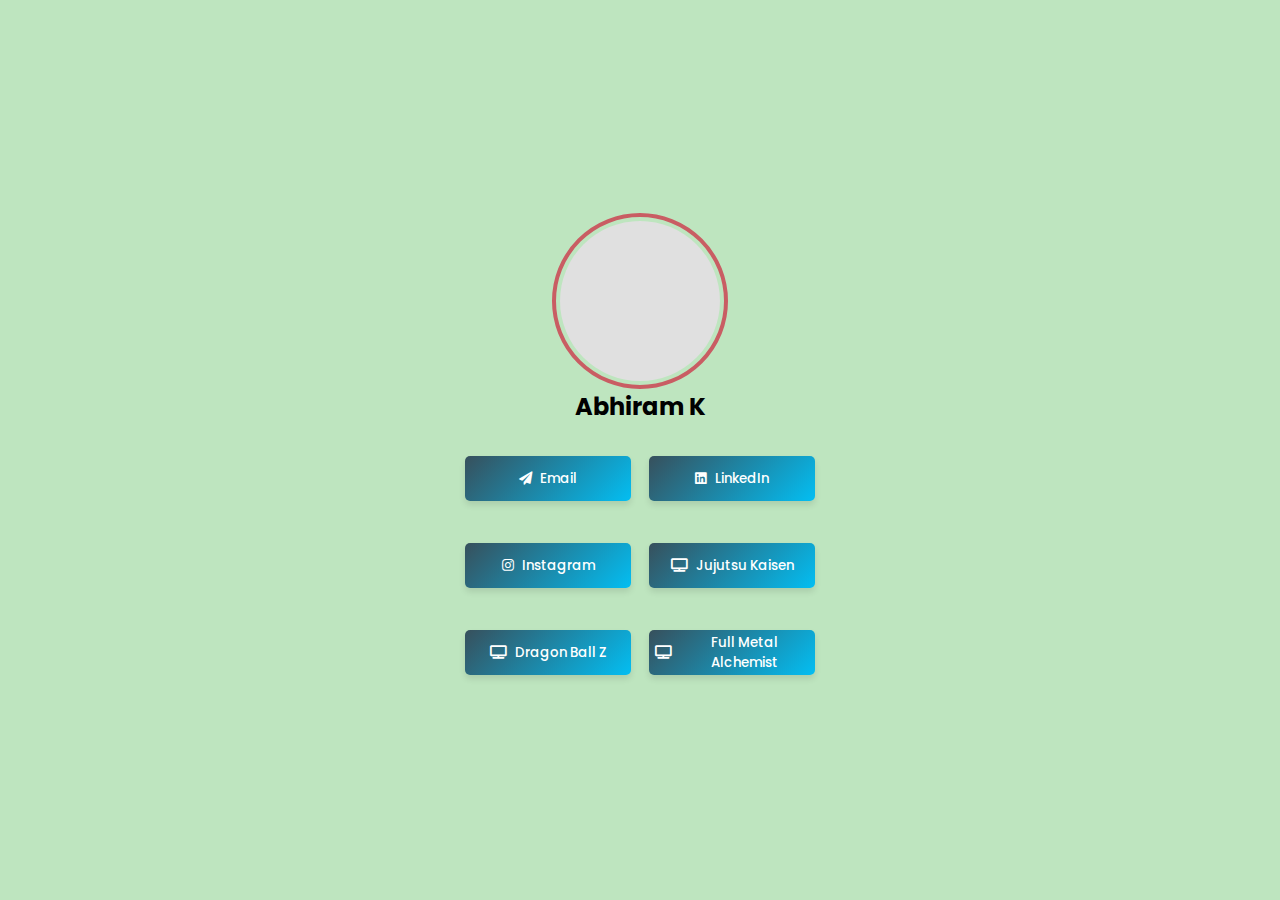
<file: newfolderstructure.html>
<!DOCTYPE html>
<html lang="en">
<head>
    <meta charset="UTF-8" />
    <meta name="viewport" content="width=device-width, initial-scale=1.0" />
    <meta name="google-site-verification" content="OsZNXLpHFXPODOXINTTWbpLD8QojjZ5JQv8jeEnKwTo" />
    <title>Abhiram-Link Tree</title>
    <link href="https://fonts.googleapis.com/css2?family=Poppins:wght@300;500;700&display=swap" rel="stylesheet" />
    <link rel="stylesheet" href="https://cdnjs.cloudflare.com/ajax/libs/font-awesome/5.15.1/css/all.min.css" />
    <link rel="stylesheet" href="styles.css" />
    <style>
        body {
            font-family: "Poppins", sans-serif;
            background-color:#BEE5BF;
            background-size: cover; /* Cover the entire viewport */
            background-position: left; /* Center the image */
            margin: 0;
            padding: 0;
            display: flex;
            justify-content: center;
            align-items: center;
            height: 100vh;
        }
        
        .container {
            width: 100%;
            max-width: 350px;
            text-align: center;
        }
        
        .profile {
            color: #000;
            margin-bottom: 20px;
        }
        
        .photo {
            margin: 0 auto;
            border: 4px solid #C95D63;
            padding: 4px;
            border-radius: 50%;
            width: 160px;
            height: 160px;
            overflow: hidden;
        }
        
        .img {
            width: 100%;
            height: 100%;
            border-radius: 50%;
            background: url("https://imgs.search.brave.com/hTmaaMQh-W6Erzu5uM58bhedL9o_-niAoC2EqZaENFo/rs:fit:860:0:0:0/g:ce/aHR0cHM6Ly9pLnBp/bmltZy5jb20vb3Jp/Z2luYWxzLzk2LzJm/LzcwLzk2MmY3MDgx/ZjliYWFkOTlkMGFh/ZTYwMjMzZTdlMzFk/LmpwZw") center/cover no-repeat;
            background-color: #e0e0e0; /* Fallback color */
        }
        
        .profile_name {
            font-size: 24px;
            font-weight: 700;
            margin-top: 20px;
            padding-top: 20px;
        }
        
        /* Button Styles */
        .custom-btn {
            width: 100%;
            height: 45px;
            margin: 12px 0;
            border-radius: 5px;
            font-weight: 500;
            font-family: "Poppins", sans-serif;
            color: #fff; /* Changed for better contrast */
            background: linear-gradient(135deg, #37505C, #03bef2);
            border: none;
            cursor: pointer;
            position: relative;
            transition: all 0.3s ease;
            box-shadow: 0 4px 6px rgba(0, 0, 0, 0.1);
            overflow: hidden;
        }
        
        .custom-btn span {
            display: flex;
            justify-content: center;
            align-items: center;
            height: 100%;
        }
        
        .custom-btn i {
            margin-right: 8px;
        }
        
        .custom-btn:hover {
            transform: translateY(-2px);
            box-shadow: 0 6px 12px rgba(0, 0, 0, 0.2);
            background: linear-gradient(135deg, #004266, #0364c5);
        }
        
        .custom-btn:active {
            transform: translateY(0);
        }
        
        /* Responsive Layout */
        @media (max-width: 768px) {
            .container {
                padding: 20px;
            }
        
            .profile_name {
                font-size: 20px; /* Adjust font size for mobile */
            }
        
            .custom-btn {
                height: 40px; /* Adjust button height for mobile */
            }
        }
        
        /* Table layout */
        .link-table {
            display: grid;
            grid-template-columns: repeat(2, 1fr);
            gap: 18px; /* Space between buttons */
        }
    </style>
</head>
<body>
    <div class="container">
        <div class="profile">
            <div class="photo">
                <div class="img"></div>
            </div>
            <span class="profile_name">Abhiram K</span>
        </div>

        <!-- Links -->
        <div class="links link-table">
            <a href="mailto:abhiramk1008@gmail.com" target="_blank" rel="noopener noreferrer">
                <button class="custom-btn">
                    <span><i class="fas fa-paper-plane"></i> Email</span>
                </button>
            </a>
            <a href="https://in.linkedin.com/in/abhiram-k-b1a4a1325" target="_blank" rel="noopener noreferrer">
                <button class="custom-btn">
                    <span><i class="fab fa-linkedin"></i> LinkedIn</span>
                </button>
            </a>
            <a href="https://www.instagram.com/abhiram_k_1008/" target="_blank" rel="noopener noreferrer">
                <button class="custom-btn">
                    <span><i class="fab fa-instagram"></i> Instagram</span>
                </button>
            </a>
            <a href="https://hianime.to/watch/jujutsu-kaisen-tv-534?ep=10789" target="_blank" rel="noopener noreferrer">
                <button class="custom-btn">
                    <span><i class="fas fa-tv"></i> Jujutsu Kaisen</span>
                </button>
            </a>
            <a href="https://hianime.to/dragon-ball-z-325?ref=search" target="_blank" rel="noopener noreferrer">
                <button class="custom-btn">
                    <span><i class="fas fa-tv"></i> Dragon Ball Z</span>
                </button>
            </a>
            <a href="https://hianime.to/fullmetal-alchemist-308?ref=search" target="_blank" re;="nooperner noreferrer">
                <button class="custom-btn">
                    <span><i class="fas fa-tv"></i> Full Metal Alchemist</span>
                </button>
            </a>
        </div>
    </div>
</body>
</html>
</file>
<file: styles.css>
body {
    font-family: "Poppins", sans-serif;
    background-color:#BEE5BF;
    background-size: cover; /* Cover the entire viewport */
    background-position: center; /* Center the image */
    margin: 0;
    padding: 0;
    display: flex;
    justify-content: center;
    align-items: center;
    height: 100vh;
}

.container {
    width: 100%;
    max-width: 350px;
    text-align: center;
}

.profile {
    color: #000; /* Adjusted text color for contrast */
    margin-bottom: 20px;
}

.photo {
    margin: 0 auto;
    border: 4px solid #03bef2;
    padding: 4px;
    border-radius: 50%;
    width: 160px;
    height: 160px;
    overflow: hidden;
}

.img {
    width: 100%;
    height: 100%;
    border-radius: 50%;
    background: url("https://imgs.search.brave.com/9BVy-p4NCb7OfPBfcK5G8t_JhRxATK1YEOT7oxpDC94/rs:fit:860:0:0:0/g:ce/aHR0cHM6Ly9pMi53/cC5jb20vNjQubWVk/aWEudHVtYmxyLmNv/bS8zYTlkNWQzNmI4/NzAxZjBlM2VmMTQw/NWUyZjc4NDk2YS9l/YTllYjlkODZmOGVh/NTczLTlhL3M2NDB4/OTYwLzQxZjFiMWQ2/MjY2MDY0MWUzM2Ix/NGMyZjQ5ODE0OTBk/NTlhOGQ3NDIuanBn") center/cover no-repeat;
    background-color: #e0e0e0; /* Fallback color */
}

.profile_name {
    font-size: 24px;
    font-weight: 700;
    margin-top: 20px;
    padding-top: 20px;
}

/* Button Styles */
.custom-btn {
    width: 200%;
    height: 45px;
    margin: 12px 0;
    border-radius: 5px;
    font-weight: 500;
    font-family: "Poppins", sans-serif;
    color: #fff; /* Changed for better contrast */
    background: linear-gradient(135deg, #26d0ee, #03bef2);
    border: none;
    cursor: pointer;
    position: relative;
    transition: all 0.3s ease;
    box-shadow: 0 4px 6px rgba(0, 0, 0, 0.1);
    overflow: hidden;
}

.custom-btn span {
    display: flex;
    justify-content: center;
    align-items: center;
    height: 100%;
}

.custom-btn i {
    margin-right: 8px;
}

.custom-btn:hover {
    transform: translateY(-2px);
    box-shadow: 0 6px 12px rgba(0, 0, 0, 0.2);
    background: linear-gradient(135deg, #004266, #0364c5);
}

.custom-btn:active {
    transform: translateY(0);
}

/* Responsive Layout */
@media (max-width: 768px) {
    .container {
        padding: 20px;
    }

    .profile_name {
        font-size: 20px; /* Adjust font size for mobile */
    }

    .custom-btn {
        height: 40px; /* Adjust button height for mobile */
    }
}
</file>
